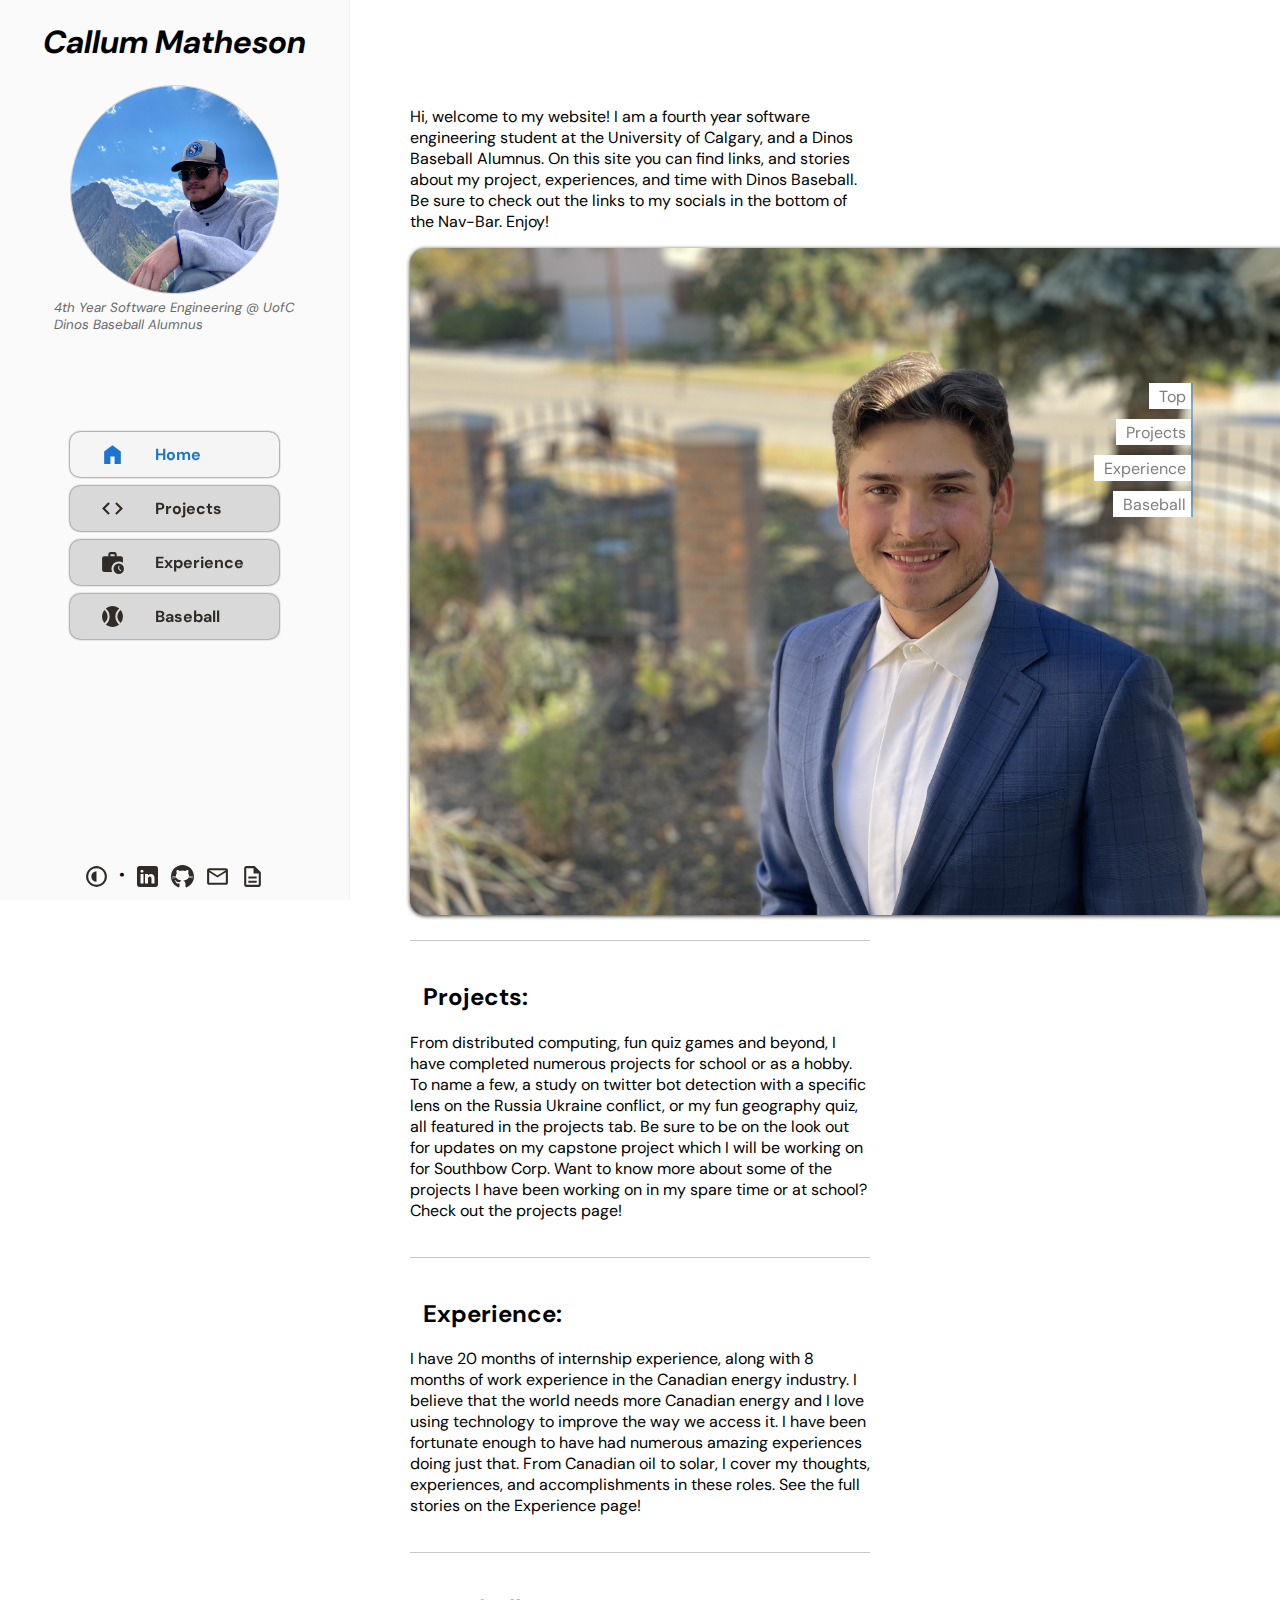
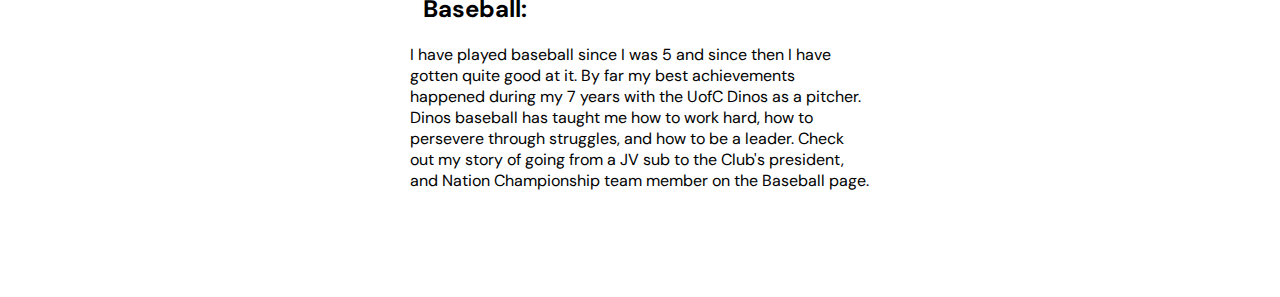
<file: index.html>
<!DOCTYPE html>
<html lang="en">
<head>
    <meta charset="UTF-8">
    <meta name="viewport" content="width=device-width, initial-scale=1.0">
    <meta name="description" content="Meet Callum Matheson a fourth year software engineering student at the UofC, and former UofC Dinos athlete...">
    <title>Callum Matheson</title>
    <link rel="apple-touch-icon" sizes="180x180" href="/Assets/favicon/apple-touch-icon">
    <link rel="icon" type="image/png" sizes="32x32" href="/Assets/favicon/favicon-32x32.png">
    <link rel="icon" type="image/png" sizes="16x16" href="/Assets/favicon/favicon-16x16.png">
    <link rel="manifest" href="/Assets/favicon/site.webmanifest">
    <!-- Style sheet -->
    <link rel="stylesheet" href="src/styles.css">
    <!-- Scripts -->
     <script defer src="src/scripts.js"></script>
     <!-- Font Import -->
     <link rel="preconnect" href="https://fonts.googleapis.com">
     <link rel="preconnect" href="https://fonts.gstatic.com" crossorigin>
     <link href="https://fonts.googleapis.com/css2?family=DM+Sans:ital,opsz,wght@0,9..40,100..1000;1,9..40,100..1000&display=swap" rel="stylesheet">
</head>
<body>
    <div id="sidebar" class="sidebar">
        <h1 class="name">Callum Matheson</h1>
        <img src="/Assets/img/pfp.jpg" alt="Me" class="pfp">
        <div style="justify-items: center;">
            <p class="bio">
                4th Year Software Engineering @ UofC
                <br>Dinos Baseball Alumnus
            </p>
        </div>
        <div class="navgroup">
            <div class="nav-btn" style="background: whitesmoke;">
                <svg class="icon" style="fill: rgb(27, 117, 208);">
                    <use xlink:href="/Assets/icons/home.svg#home"></use>
                </svg>
                <div class="btn-label" style="color: rgb(27, 117, 208);">Home</div>
            </div>
            <a href="/projects.html">
                <div class="nav-btn">
                    <svg class="icon">
                        <use xlink:href="/Assets/icons/projects.svg#projects"></use>
                    </svg>
                    <div class="btn-label">Projects</div>
                </div>
            </a>
            <a href="/experience.html">
                <div class="nav-btn">
                    <svg xmlns="http://www.w3.org/2000/svg" class="icon" id="experienceico" viewBox="0 -960 960 960">
                        <path d="m786-146 28-28-74-74v-112h-40v128l86 86ZM400-720h160v-80H400v80ZM720-40q-83 0-141.5-58.5T520-240q0-83 58.5-141.5T720-440q83 0 141.5 58.5T920-240q0 83-58.5 141.5T720-40Zm-560-80q-33 0-56.5-23.5T80-200v-440q0-33 23.5-56.5T160-720h160v-80q0-33 23.5-56.5T400-880h160q33 0 56.5 23.5T640-800v80h160q33 0 56.5 23.5T880-640v171q-35-25-76-38t-84-13q-116 0-198 82t-82 198q0 31 6.5 61.5T467-120H160Z"/>
                    </svg>
                    <div class="btn-label">Experience</div>
                </div>
            </a>
            <a href="/baseball.html">
                <div class="nav-btn">
                    <svg xmlns="http://www.w3.org/2000/svg" class="icon" id="baseballico" viewBox="0 -960 960 960">
                        <path d="M167-231q-42-54-64.5-117.5T80-480q0-68 22.5-131.5T167-729q58 45 91 110.5T291-480q0 73-33 138.5T167-231ZM480-80q-72 0-137.5-24T223-174q69-57 108-136.5T370-480q0-90-39-169.5T223-786q54-46 119.5-70T480-880q72 0 137.5 24T737-786q-69 57-108 136.5T590-480q0 90 39 169.5T737-174q-54 46-119.5 70T480-80Zm313-151q-58-45-91-110.5T669-480q0-73 33-138.5T793-729q42 54 64.5 117.5T880-480q0 68-22.5 131.5T793-231Z"/>
                    </svg>
                    <div class="btn-label">Baseball</div>
                </div>
            </a>
        </div>
        <div class="bottom-links">
            <svg xmlns="http://www.w3.org/2000/svg" class="link-icon" viewBox="0 -960 960 960" onclick="toggleLightMode()">
                <path d="M480-280v-400q-83 0-141.5 58.5T280-480q0 83 58.5 141.5T480-280Zm0 200q-83 0-156-31.5T197-197q-54-54-85.5-127T80-480q0-83 31.5-156T197-763q54-54 127-85.5T480-880q83 0 156 31.5T763-763q54 54 85.5 127T880-480q0 83-31.5 156T763-197q-54 54-127 85.5T480-80Zm0-80q134 0 227-93t93-227q0-134-93-227t-227-93q-134 0-227 93t-93 227q0 134 93 227t227 93Zm0-320Z"/>
            </svg>
            <div style="margin:0 5px;">&bull;</div>
            <a href="https://www.linkedin.com/in/callum-matheson" target="_blank">
                <svg xmlns="http://www.w3.org/2000/svg" class="link-icon" viewBox="0 0 50 50">
                    <path d="M41,4H9C6.24,4,4,6.24,4,9v32c0,2.76,2.24,5,5,5h32c2.76,0,5-2.24,5-5V9C46,6.24,43.76,4,41,4z M17,20v19h-6V20H17z M11,14.47c0-1.4,1.2-2.47,3-2.47s2.93,1.07,3,2.47c0,1.4-1.12,2.53-3,2.53C12.2,17,11,15.87,11,14.47z M39,39h-6c0,0,0-9.26,0-10 c0-2-1-4-3.5-4.04h-0.08C27,24.96,26,27.02,26,29c0,0.91,0,10,0,10h-6V20h6v2.56c0,0,1.93-2.56,5.81-2.56 c3.97,0,7.19,2.73,7.19,8.26V39z"/>
                </svg>
            </a>
            <a href="https://github.com/CallumM51" target="_blank">
                <svg xmlns="http://www.w3.org/2000/svg"  class="link-icon"  viewBox="0 0 50 50">
                    <path d="M17.791,46.836C18.502,46.53,19,45.823,19,45v-5.4c0-0.197,0.016-0.402,0.041-0.61C19.027,38.994,19.014,38.997,19,39 c0,0-3,0-3.6,0c-1.5,0-2.8-0.6-3.4-1.8c-0.7-1.3-1-3.5-2.8-4.7C8.9,32.3,9.1,32,9.7,32c0.6,0.1,1.9,0.9,2.7,2c0.9,1.1,1.8,2,3.4,2 c2.487,0,3.82-0.125,4.622-0.555C21.356,34.056,22.649,33,24,33v-0.025c-5.668-0.182-9.289-2.066-10.975-4.975 c-3.665,0.042-6.856,0.405-8.677,0.707c-0.058-0.327-0.108-0.656-0.151-0.987c1.797-0.296,4.843-0.647,8.345-0.714 c-0.112-0.276-0.209-0.559-0.291-0.849c-3.511-0.178-6.541-0.039-8.187,0.097c-0.02-0.332-0.047-0.663-0.051-0.999 c1.649-0.135,4.597-0.27,8.018-0.111c-0.079-0.5-0.13-1.011-0.13-1.543c0-1.7,0.6-3.5,1.7-5c-0.5-1.7-1.2-5.3,0.2-6.6 c2.7,0,4.6,1.3,5.5,2.1C21,13.4,22.9,13,25,13s4,0.4,5.6,1.1c0.9-0.8,2.8-2.1,5.5-2.1c1.5,1.4,0.7,5,0.2,6.6c1.1,1.5,1.7,3.2,1.6,5 c0,0.484-0.045,0.951-0.11,1.409c3.499-0.172,6.527-0.034,8.204,0.102c-0.002,0.337-0.033,0.666-0.051,0.999 c-1.671-0.138-4.775-0.28-8.359-0.089c-0.089,0.336-0.197,0.663-0.325,0.98c3.546,0.046,6.665,0.389,8.548,0.689 c-0.043,0.332-0.093,0.661-0.151,0.987c-1.912-0.306-5.171-0.664-8.879-0.682C35.112,30.873,31.557,32.75,26,32.969V33 c2.6,0,5,3.9,5,6.6V45c0,0.823,0.498,1.53,1.209,1.836C41.37,43.804,48,35.164,48,25C48,12.318,37.683,2,25,2S2,12.318,2,25 C2,35.164,8.63,43.804,17.791,46.836z"/>
                </svg>
            </a>
            <a href="mailto:callum.matheson1@ucalgary.ca">
                <svg xmlns="http://www.w3.org/2000/svg" class="link-icon" viewBox="0 -960 960 960">
                    <path d="M160-160q-33 0-56.5-23.5T80-240v-480q0-33 23.5-56.5T160-800h640q33 0 56.5 23.5T880-720v480q0 33-23.5 56.5T800-160H160Zm320-280L160-640v400h640v-400L480-440Zm0-80 320-200H160l320 200ZM160-640v-80 480-400Z"/>
                </svg>
            </a>
            <a href="https://1drv.ms/b/c/8f8640d6f05b7f39/Eb9HyCEALp5KkavCfIT7SjQBKsjRgGQLRLDXjFnJZE8WmQ?e=xmTwWd" target="_blank">
                <svg xmlns="http://www.w3.org/2000/svg" class="link-icon" viewBox="0 -960 960 960">
                    <path d="M320-240h320v-80H320v80Zm0-160h320v-80H320v80ZM240-80q-33 0-56.5-23.5T160-160v-640q0-33 23.5-56.5T240-880h320l240 240v480q0 33-23.5 56.5T720-80H240Zm280-520v-200H240v640h480v-440H520ZM240-800v200-200 640-640Z"/>
                </svg>
            </a>
        </div>  
    </div>
    <div class="main">
        <div class="section main-divide" id="top">
            <p>Hi, welcome to my website! I am a fourth year software engineering student at the University of Calgary, and a Dinos Baseball Alumnus. 
                On this site you can find links, and stories about my project, experiences, and time with Dinos Baseball. 
                Be sure to check out the links to my socials in the bottom of the Nav-Bar. Enjoy!
            </p>
            <img src="/Assets/img/main.jpg" alt="A photo of me" id="main-pic">
        </div>
        <div class="section main-divide" id="projects">
            <a><h2>Projects:</h2></a>
            <p>From distributed computing, fun quiz games and beyond, I have completed numerous projects for school or as a hobby. 
                To name a few, a study on twitter bot detection with a specific lens on the Russia Ukraine conflict, or my fun geography quiz, all featured in the projects tab.
                Be sure to be on the look out for updates on my capstone project which I will be working on for Southbow Corp.
                Want to know more about some of the projects I have been working on in my spare time or at school? Check out the projects page!
            </p>
        </div>
        <div class="section main-divide" id="experience">
            <a><h2>Experience:</h2></a>
            <p>I have 20 months of internship experience, along with 8 months of work experience in the Canadian energy industry.
                I believe that the world needs more Canadian energy and I love using technology to improve the way we access it.
                I have been fortunate enough to have had numerous amazing experiences doing just that. 
                From Canadian oil to solar, I cover my thoughts, experiences, and accomplishments in these roles. 
                See the full stories on the Experience page!
            </p>
        </div>
        <div class="section" id="baseball">
            <a><h2>Baseball:</h2></a>
            <p>I have played baseball since I was 5 and since then I have gotten quite good at it.
                By far my best achievements happened during my 7 years with the UofC Dinos as a pitcher.
                Dinos baseball has taught me how to work hard, how to persevere through struggles, and how to be a leader.
                Check out my story of going from a JV sub to the Club's president, and Nation Championship team member on the Baseball page.
            </p>
        </div>
    </div>
    <toc class="toc-bar">
        <div class="toc">
            <div class="content" id="top-toc" onclick="goTo('top')"><a href="#nowhere">Top</a></div>
            <div class="content" id="projects-toc"  onclick="goTo('projects')"><a href="#nowhere">Projects</a></div>
            <div class="content" id="experience-toc"  onclick="goTo('experience')"><a href="#nowhere">Experience</a></div>
            <div class="content" id="baseball-toc"  onclick="goTo('baseball')"><a href="#nowhere">Baseball</a></div>
        </div>
    </toc>
</body> 
</html>
</file>
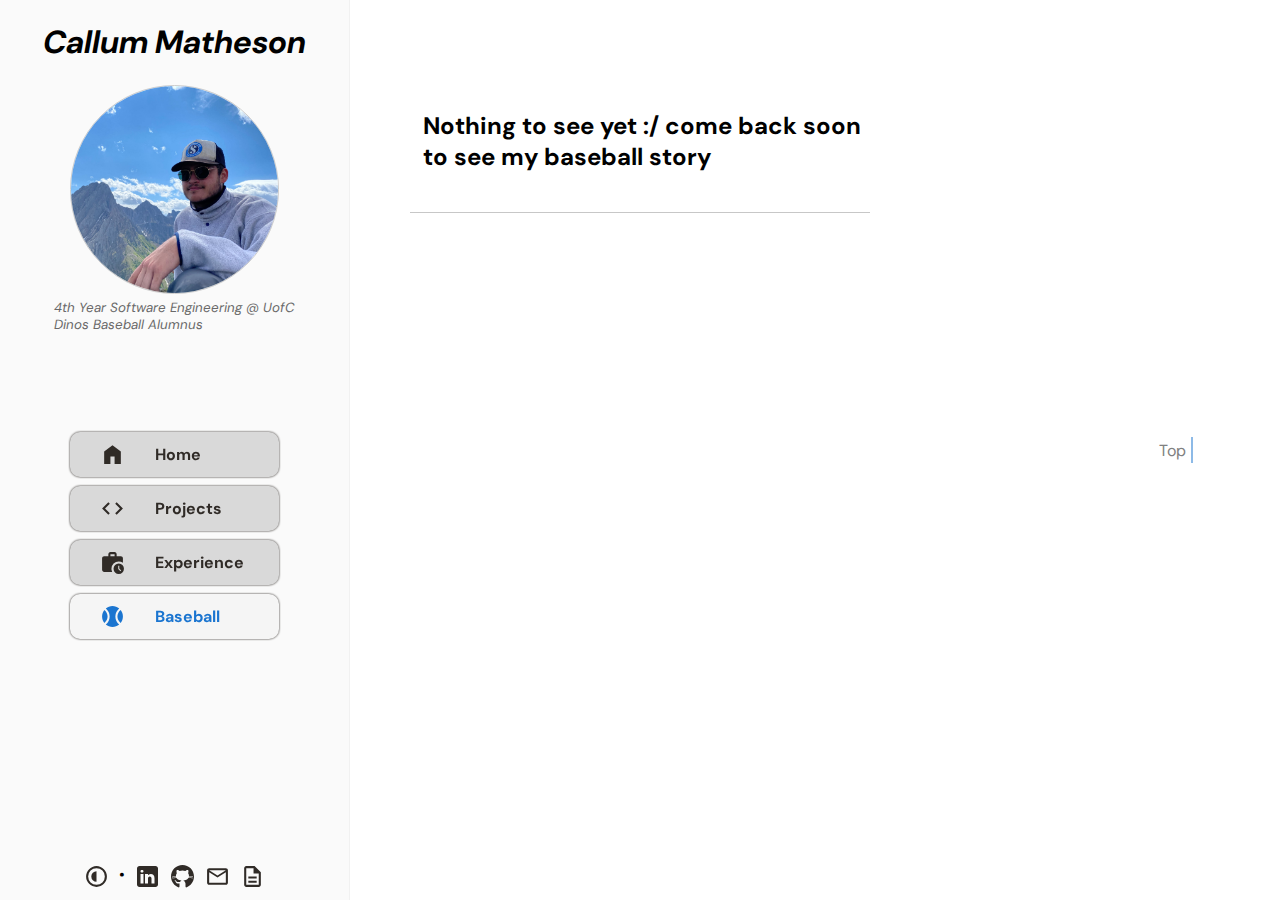
<file: baseball.html>
<!DOCTYPE html>
<html lang="en">
<head>
    <meta charset="UTF-8">
    <meta name="viewport" content="width=device-width, initial-scale=1.0">
    <meta name="description" content="Meet Callum Matheson a fourth year software engineering student at the UofC, and former UofC Dinos athlete...">
    <title>Callum Matheson</title>
    <link rel="apple-touch-icon" sizes="180x180" href="/Assets/favicon/apple-touch-icon">
    <link rel="icon" type="image/png" sizes="32x32" href="/Assets/favicon/favicon-32x32.png">
    <link rel="icon" type="image/png" sizes="16x16" href="/Assets/favicon/favicon-16x16.png">
    <link rel="manifest" href="/Assets/favicon/site.webmanifest">
    <!-- Style sheet -->
    <link rel="stylesheet" href="src/styles.css">
    <!-- Scripts -->
     <script defer src="src/scripts.js"></script>
     <!-- Font Import -->
     <link rel="preconnect" href="https://fonts.googleapis.com">
     <link rel="preconnect" href="https://fonts.gstatic.com" crossorigin>
     <link href="https://fonts.googleapis.com/css2?family=DM+Sans:ital,opsz,wght@0,9..40,100..1000;1,9..40,100..1000&display=swap" rel="stylesheet">
</head>
<body>
    <div id="sidebar" class="sidebar">
        <h1 class="name">Callum Matheson</h1>
        <img src="/Assets/img/pfp.jpg" alt="Me" class="pfp">
        <div style="justify-items: center;">
            <p class="bio">
                4th Year Software Engineering @ UofC
                <br>Dinos Baseball Alumnus
            </p>
        </div>
        <div class="navgroup">
            <a href="/">
                <div class="nav-btn">
                    <svg class="icon">
                        <use xlink:href="/Assets/icons/home.svg#home"></use>
                    </svg>
                    <div class="btn-label">Home</div>
                </div>
            </a>
            <a href="/projects.html">
                <div class="nav-btn">
                    <svg class="icon">
                        <use xlink:href="/Assets/icons/projects.svg#projects"></use>
                    </svg>
                    <div class="btn-label">Projects</div>
                </div>
            </a>
            <a href="/experience.html">
                <div class="nav-btn">
                    <svg xmlns="http://www.w3.org/2000/svg" class="icon" id="experienceico" viewBox="0 -960 960 960">
                        <path d="m786-146 28-28-74-74v-112h-40v128l86 86ZM400-720h160v-80H400v80ZM720-40q-83 0-141.5-58.5T520-240q0-83 58.5-141.5T720-440q83 0 141.5 58.5T920-240q0 83-58.5 141.5T720-40Zm-560-80q-33 0-56.5-23.5T80-200v-440q0-33 23.5-56.5T160-720h160v-80q0-33 23.5-56.5T400-880h160q33 0 56.5 23.5T640-800v80h160q33 0 56.5 23.5T880-640v171q-35-25-76-38t-84-13q-116 0-198 82t-82 198q0 31 6.5 61.5T467-120H160Z"/>
                    </svg>
                    <div class="btn-label">Experience</div>
                </div>
            </a>
            <div class="nav-btn" style="background: whitesmoke;">
                <svg xmlns="http://www.w3.org/2000/svg" class="icon" id="baseballico" viewBox="0 -960 960 960" style="fill: rgb(27, 117, 208);">
                    <path d="M167-231q-42-54-64.5-117.5T80-480q0-68 22.5-131.5T167-729q58 45 91 110.5T291-480q0 73-33 138.5T167-231ZM480-80q-72 0-137.5-24T223-174q69-57 108-136.5T370-480q0-90-39-169.5T223-786q54-46 119.5-70T480-880q72 0 137.5 24T737-786q-69 57-108 136.5T590-480q0 90 39 169.5T737-174q-54 46-119.5 70T480-80Zm313-151q-58-45-91-110.5T669-480q0-73 33-138.5T793-729q42 54 64.5 117.5T880-480q0 68-22.5 131.5T793-231Z"/>
                </svg>
                <div class="btn-label" style="color: rgb(27, 117, 208);">Baseball</div>
            </div>
        </div>
        <div class="bottom-links">
            <svg xmlns="http://www.w3.org/2000/svg" class="link-icon" viewBox="0 -960 960 960" onclick="toggleLightMode()">
                <path d="M480-280v-400q-83 0-141.5 58.5T280-480q0 83 58.5 141.5T480-280Zm0 200q-83 0-156-31.5T197-197q-54-54-85.5-127T80-480q0-83 31.5-156T197-763q54-54 127-85.5T480-880q83 0 156 31.5T763-763q54 54 85.5 127T880-480q0 83-31.5 156T763-197q-54 54-127 85.5T480-80Zm0-80q134 0 227-93t93-227q0-134-93-227t-227-93q-134 0-227 93t-93 227q0 134 93 227t227 93Zm0-320Z"/>
            </svg>
            <div style="margin:0 5px;">&bull;</div>
            <a href="https://www.linkedin.com/in/callum-matheson" target="_blank">
                <svg xmlns="http://www.w3.org/2000/svg" class="link-icon" viewBox="0 0 50 50">
                    <path d="M41,4H9C6.24,4,4,6.24,4,9v32c0,2.76,2.24,5,5,5h32c2.76,0,5-2.24,5-5V9C46,6.24,43.76,4,41,4z M17,20v19h-6V20H17z M11,14.47c0-1.4,1.2-2.47,3-2.47s2.93,1.07,3,2.47c0,1.4-1.12,2.53-3,2.53C12.2,17,11,15.87,11,14.47z M39,39h-6c0,0,0-9.26,0-10 c0-2-1-4-3.5-4.04h-0.08C27,24.96,26,27.02,26,29c0,0.91,0,10,0,10h-6V20h6v2.56c0,0,1.93-2.56,5.81-2.56 c3.97,0,7.19,2.73,7.19,8.26V39z"/>
                </svg>
            </a>
            <a href="https://github.com/CallumM51" target="_blank">
                <svg xmlns="http://www.w3.org/2000/svg"  class="link-icon"  viewBox="0 0 50 50">
                    <path d="M17.791,46.836C18.502,46.53,19,45.823,19,45v-5.4c0-0.197,0.016-0.402,0.041-0.61C19.027,38.994,19.014,38.997,19,39 c0,0-3,0-3.6,0c-1.5,0-2.8-0.6-3.4-1.8c-0.7-1.3-1-3.5-2.8-4.7C8.9,32.3,9.1,32,9.7,32c0.6,0.1,1.9,0.9,2.7,2c0.9,1.1,1.8,2,3.4,2 c2.487,0,3.82-0.125,4.622-0.555C21.356,34.056,22.649,33,24,33v-0.025c-5.668-0.182-9.289-2.066-10.975-4.975 c-3.665,0.042-6.856,0.405-8.677,0.707c-0.058-0.327-0.108-0.656-0.151-0.987c1.797-0.296,4.843-0.647,8.345-0.714 c-0.112-0.276-0.209-0.559-0.291-0.849c-3.511-0.178-6.541-0.039-8.187,0.097c-0.02-0.332-0.047-0.663-0.051-0.999 c1.649-0.135,4.597-0.27,8.018-0.111c-0.079-0.5-0.13-1.011-0.13-1.543c0-1.7,0.6-3.5,1.7-5c-0.5-1.7-1.2-5.3,0.2-6.6 c2.7,0,4.6,1.3,5.5,2.1C21,13.4,22.9,13,25,13s4,0.4,5.6,1.1c0.9-0.8,2.8-2.1,5.5-2.1c1.5,1.4,0.7,5,0.2,6.6c1.1,1.5,1.7,3.2,1.6,5 c0,0.484-0.045,0.951-0.11,1.409c3.499-0.172,6.527-0.034,8.204,0.102c-0.002,0.337-0.033,0.666-0.051,0.999 c-1.671-0.138-4.775-0.28-8.359-0.089c-0.089,0.336-0.197,0.663-0.325,0.98c3.546,0.046,6.665,0.389,8.548,0.689 c-0.043,0.332-0.093,0.661-0.151,0.987c-1.912-0.306-5.171-0.664-8.879-0.682C35.112,30.873,31.557,32.75,26,32.969V33 c2.6,0,5,3.9,5,6.6V45c0,0.823,0.498,1.53,1.209,1.836C41.37,43.804,48,35.164,48,25C48,12.318,37.683,2,25,2S2,12.318,2,25 C2,35.164,8.63,43.804,17.791,46.836z"/>
                </svg>
            </a>
            <a href="mailto:callum.matheson1@ucalgary.ca">
                <svg xmlns="http://www.w3.org/2000/svg" class="link-icon" viewBox="0 -960 960 960">
                    <path d="M160-160q-33 0-56.5-23.5T80-240v-480q0-33 23.5-56.5T160-800h640q33 0 56.5 23.5T880-720v480q0 33-23.5 56.5T800-160H160Zm320-280L160-640v400h640v-400L480-440Zm0-80 320-200H160l320 200ZM160-640v-80 480-400Z"/>
                </svg>
            </a>
            <a href="https://1drv.ms/b/c/8f8640d6f05b7f39/Eb9HyCEALp5KkavCfIT7SjQBKsjRgGQLRLDXjFnJZE8WmQ?e=xmTwWd" target="_blank">
                <svg xmlns="http://www.w3.org/2000/svg" class="link-icon" viewBox="0 -960 960 960">
                    <path d="M320-240h320v-80H320v80Zm0-160h320v-80H320v80ZM240-80q-33 0-56.5-23.5T160-160v-640q0-33 23.5-56.5T240-880h320l240 240v480q0 33-23.5 56.5T720-80H240Zm280-520v-200H240v640h480v-440H520ZM240-800v200-200 640-640Z"/>
                </svg>
            </a>
        </div>  
    </div>
    <div class="main">
        <div class="section main-divide" id="top">
            <h2>Nothing to see yet :/ come back soon to see my baseball story</h2>
    </div>
    <toc class="toc-bar">
        <div class="toc">
            <div class="content" id="top-toc" onclick="goTo('top')"><a href="#nowhere">Top</a></div>
        </div>
    </toc>
</body> 
</html>
</file>
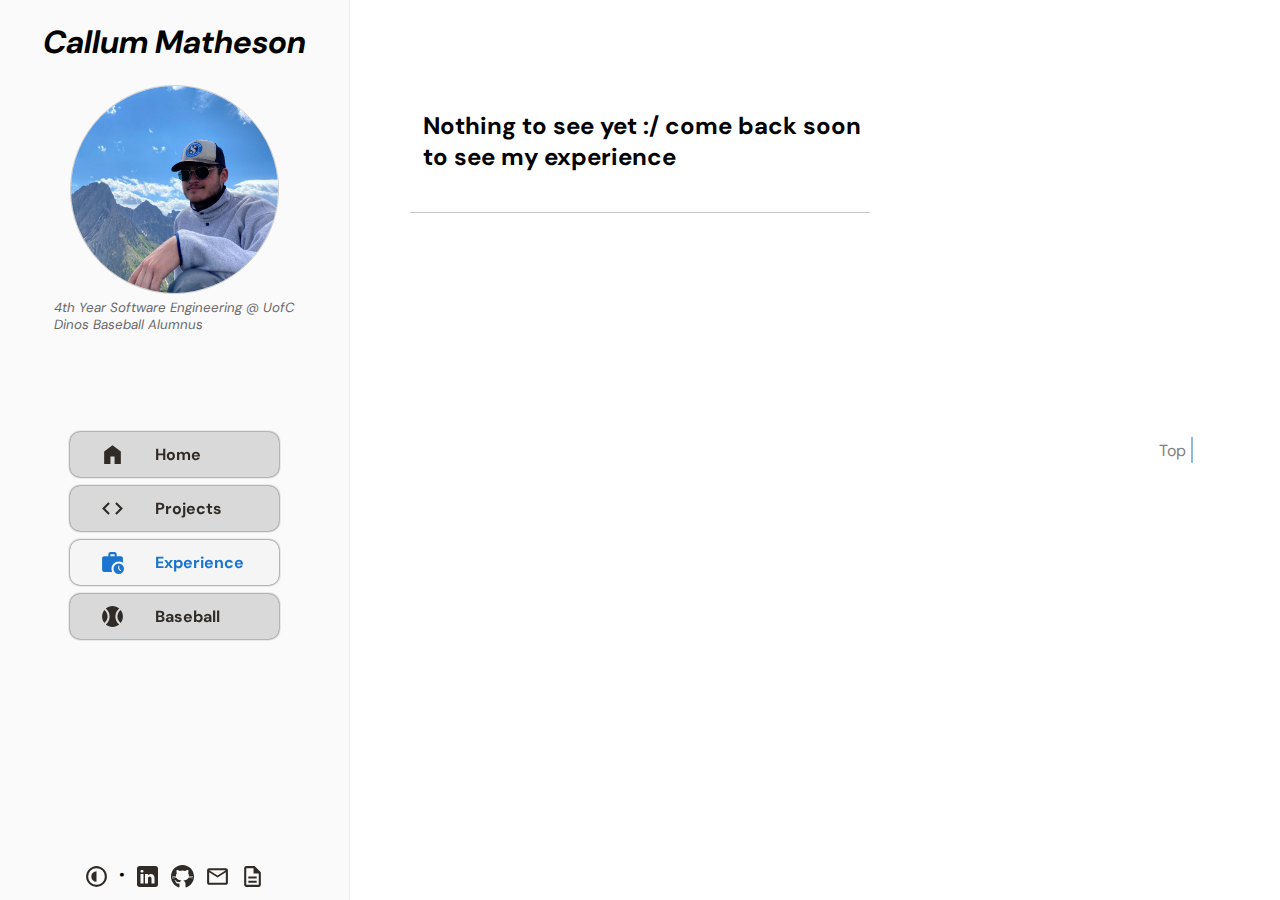
<file: experience.html>
<!DOCTYPE html>
<html lang="en">
<head>
    <meta charset="UTF-8">
    <meta name="viewport" content="width=device-width, initial-scale=1.0">
    <meta name="description" content="Meet Callum Matheson a fourth year software engineering student at the UofC, and former UofC Dinos athlete...">
    <title>Callum Matheson</title>
    <link rel="apple-touch-icon" sizes="180x180" href="/Assets/favicon/apple-touch-icon">
    <link rel="icon" type="image/png" sizes="32x32" href="/Assets/favicon/favicon-32x32.png">
    <link rel="icon" type="image/png" sizes="16x16" href="/Assets/favicon/favicon-16x16.png">
    <link rel="manifest" href="/Assets/favicon/site.webmanifest">
    <!-- Style sheet -->
    <link rel="stylesheet" href="src/styles.css">
    <!-- Scripts -->
     <script defer src="src/scripts.js"></script>
     <!-- Font Import -->
     <link rel="preconnect" href="https://fonts.googleapis.com">
     <link rel="preconnect" href="https://fonts.gstatic.com" crossorigin>
     <link href="https://fonts.googleapis.com/css2?family=DM+Sans:ital,opsz,wght@0,9..40,100..1000;1,9..40,100..1000&display=swap" rel="stylesheet">
</head>
<body>
    <div id="sidebar" class="sidebar">
        <h1 class="name">Callum Matheson</h1>
        <img src="/Assets/img/pfp.jpg" alt="Me" class="pfp">
        <div style="justify-items: center;">
            <p class="bio">
                4th Year Software Engineering @ UofC
                <br>Dinos Baseball Alumnus
            </p>
        </div>
        <div class="navgroup">
            <a href="/">
                <div class="nav-btn">
                    <svg class="icon">
                        <use xlink:href="/Assets/icons/home.svg#home"></use>
                    </svg>
                    <div class="btn-label">Home</div>
                </div>
            </a>
            <a href="/projects.html">
                <div class="nav-btn">
                    <svg class="icon">
                        <use xlink:href="/Assets/icons/projects.svg#projects"></use>
                    </svg>
                    <div class="btn-label">Projects</div>
                </div>
            </a>
            <div class="nav-btn" style="background: whitesmoke;">
                <svg xmlns="http://www.w3.org/2000/svg" class="icon" id="experienceico" viewBox="0 -960 960 960" style="fill: rgb(27, 117, 208);">
                    <path d="m786-146 28-28-74-74v-112h-40v128l86 86ZM400-720h160v-80H400v80ZM720-40q-83 0-141.5-58.5T520-240q0-83 58.5-141.5T720-440q83 0 141.5 58.5T920-240q0 83-58.5 141.5T720-40Zm-560-80q-33 0-56.5-23.5T80-200v-440q0-33 23.5-56.5T160-720h160v-80q0-33 23.5-56.5T400-880h160q33 0 56.5 23.5T640-800v80h160q33 0 56.5 23.5T880-640v171q-35-25-76-38t-84-13q-116 0-198 82t-82 198q0 31 6.5 61.5T467-120H160Z"/>
                </svg>
                <div class="btn-label" style="color: rgb(27, 117, 208);">Experience</div>
            </div>
            <a href="/baseball.html">
                <div class="nav-btn">
                    <svg xmlns="http://www.w3.org/2000/svg" class="icon" id="baseballico" viewBox="0 -960 960 960">
                        <path d="M167-231q-42-54-64.5-117.5T80-480q0-68 22.5-131.5T167-729q58 45 91 110.5T291-480q0 73-33 138.5T167-231ZM480-80q-72 0-137.5-24T223-174q69-57 108-136.5T370-480q0-90-39-169.5T223-786q54-46 119.5-70T480-880q72 0 137.5 24T737-786q-69 57-108 136.5T590-480q0 90 39 169.5T737-174q-54 46-119.5 70T480-80Zm313-151q-58-45-91-110.5T669-480q0-73 33-138.5T793-729q42 54 64.5 117.5T880-480q0 68-22.5 131.5T793-231Z"/>
                    </svg>
                    <div class="btn-label">Baseball</div>
                </div>
            </a>
        </div>
        <div class="bottom-links">
            <svg xmlns="http://www.w3.org/2000/svg" class="link-icon" viewBox="0 -960 960 960" onclick="toggleLightMode()">
                <path d="M480-280v-400q-83 0-141.5 58.5T280-480q0 83 58.5 141.5T480-280Zm0 200q-83 0-156-31.5T197-197q-54-54-85.5-127T80-480q0-83 31.5-156T197-763q54-54 127-85.5T480-880q83 0 156 31.5T763-763q54 54 85.5 127T880-480q0 83-31.5 156T763-197q-54 54-127 85.5T480-80Zm0-80q134 0 227-93t93-227q0-134-93-227t-227-93q-134 0-227 93t-93 227q0 134 93 227t227 93Zm0-320Z"/>
            </svg>
            <div style="margin:0 5px;">&bull;</div>
            <a href="https://www.linkedin.com/in/callum-matheson" target="_blank">
                <svg xmlns="http://www.w3.org/2000/svg" class="link-icon" viewBox="0 0 50 50">
                    <path d="M41,4H9C6.24,4,4,6.24,4,9v32c0,2.76,2.24,5,5,5h32c2.76,0,5-2.24,5-5V9C46,6.24,43.76,4,41,4z M17,20v19h-6V20H17z M11,14.47c0-1.4,1.2-2.47,3-2.47s2.93,1.07,3,2.47c0,1.4-1.12,2.53-3,2.53C12.2,17,11,15.87,11,14.47z M39,39h-6c0,0,0-9.26,0-10 c0-2-1-4-3.5-4.04h-0.08C27,24.96,26,27.02,26,29c0,0.91,0,10,0,10h-6V20h6v2.56c0,0,1.93-2.56,5.81-2.56 c3.97,0,7.19,2.73,7.19,8.26V39z"/>
                </svg>
            </a>
            <a href="https://github.com/CallumM51" target="_blank">
                <svg xmlns="http://www.w3.org/2000/svg"  class="link-icon"  viewBox="0 0 50 50">
                    <path d="M17.791,46.836C18.502,46.53,19,45.823,19,45v-5.4c0-0.197,0.016-0.402,0.041-0.61C19.027,38.994,19.014,38.997,19,39 c0,0-3,0-3.6,0c-1.5,0-2.8-0.6-3.4-1.8c-0.7-1.3-1-3.5-2.8-4.7C8.9,32.3,9.1,32,9.7,32c0.6,0.1,1.9,0.9,2.7,2c0.9,1.1,1.8,2,3.4,2 c2.487,0,3.82-0.125,4.622-0.555C21.356,34.056,22.649,33,24,33v-0.025c-5.668-0.182-9.289-2.066-10.975-4.975 c-3.665,0.042-6.856,0.405-8.677,0.707c-0.058-0.327-0.108-0.656-0.151-0.987c1.797-0.296,4.843-0.647,8.345-0.714 c-0.112-0.276-0.209-0.559-0.291-0.849c-3.511-0.178-6.541-0.039-8.187,0.097c-0.02-0.332-0.047-0.663-0.051-0.999 c1.649-0.135,4.597-0.27,8.018-0.111c-0.079-0.5-0.13-1.011-0.13-1.543c0-1.7,0.6-3.5,1.7-5c-0.5-1.7-1.2-5.3,0.2-6.6 c2.7,0,4.6,1.3,5.5,2.1C21,13.4,22.9,13,25,13s4,0.4,5.6,1.1c0.9-0.8,2.8-2.1,5.5-2.1c1.5,1.4,0.7,5,0.2,6.6c1.1,1.5,1.7,3.2,1.6,5 c0,0.484-0.045,0.951-0.11,1.409c3.499-0.172,6.527-0.034,8.204,0.102c-0.002,0.337-0.033,0.666-0.051,0.999 c-1.671-0.138-4.775-0.28-8.359-0.089c-0.089,0.336-0.197,0.663-0.325,0.98c3.546,0.046,6.665,0.389,8.548,0.689 c-0.043,0.332-0.093,0.661-0.151,0.987c-1.912-0.306-5.171-0.664-8.879-0.682C35.112,30.873,31.557,32.75,26,32.969V33 c2.6,0,5,3.9,5,6.6V45c0,0.823,0.498,1.53,1.209,1.836C41.37,43.804,48,35.164,48,25C48,12.318,37.683,2,25,2S2,12.318,2,25 C2,35.164,8.63,43.804,17.791,46.836z"/>
                </svg>
            </a>
            <a href="mailto:callum.matheson1@ucalgary.ca">
                <svg xmlns="http://www.w3.org/2000/svg" class="link-icon" viewBox="0 -960 960 960">
                    <path d="M160-160q-33 0-56.5-23.5T80-240v-480q0-33 23.5-56.5T160-800h640q33 0 56.5 23.5T880-720v480q0 33-23.5 56.5T800-160H160Zm320-280L160-640v400h640v-400L480-440Zm0-80 320-200H160l320 200ZM160-640v-80 480-400Z"/>
                </svg>
            </a>
            <a href="https://1drv.ms/b/c/8f8640d6f05b7f39/Eb9HyCEALp5KkavCfIT7SjQBKsjRgGQLRLDXjFnJZE8WmQ?e=xmTwWd" target="_blank">
                <svg xmlns="http://www.w3.org/2000/svg" class="link-icon" viewBox="0 -960 960 960">
                    <path d="M320-240h320v-80H320v80Zm0-160h320v-80H320v80ZM240-80q-33 0-56.5-23.5T160-160v-640q0-33 23.5-56.5T240-880h320l240 240v480q0 33-23.5 56.5T720-80H240Zm280-520v-200H240v640h480v-440H520ZM240-800v200-200 640-640Z"/>
                </svg>
            </a>
        </div>  
    </div>
    <div class="main">
        <div class="section main-divide" id="top">
            <h2>Nothing to see yet :/ come back soon to see my experience</h2>
    </div>
    <toc class="toc-bar">
        <div class="toc">
            <div class="content" id="top-toc" onclick="goTo('top')"><a href="#nowhere">Top</a></div>
        </div>
    </toc>
</body> 
</html>
</file>
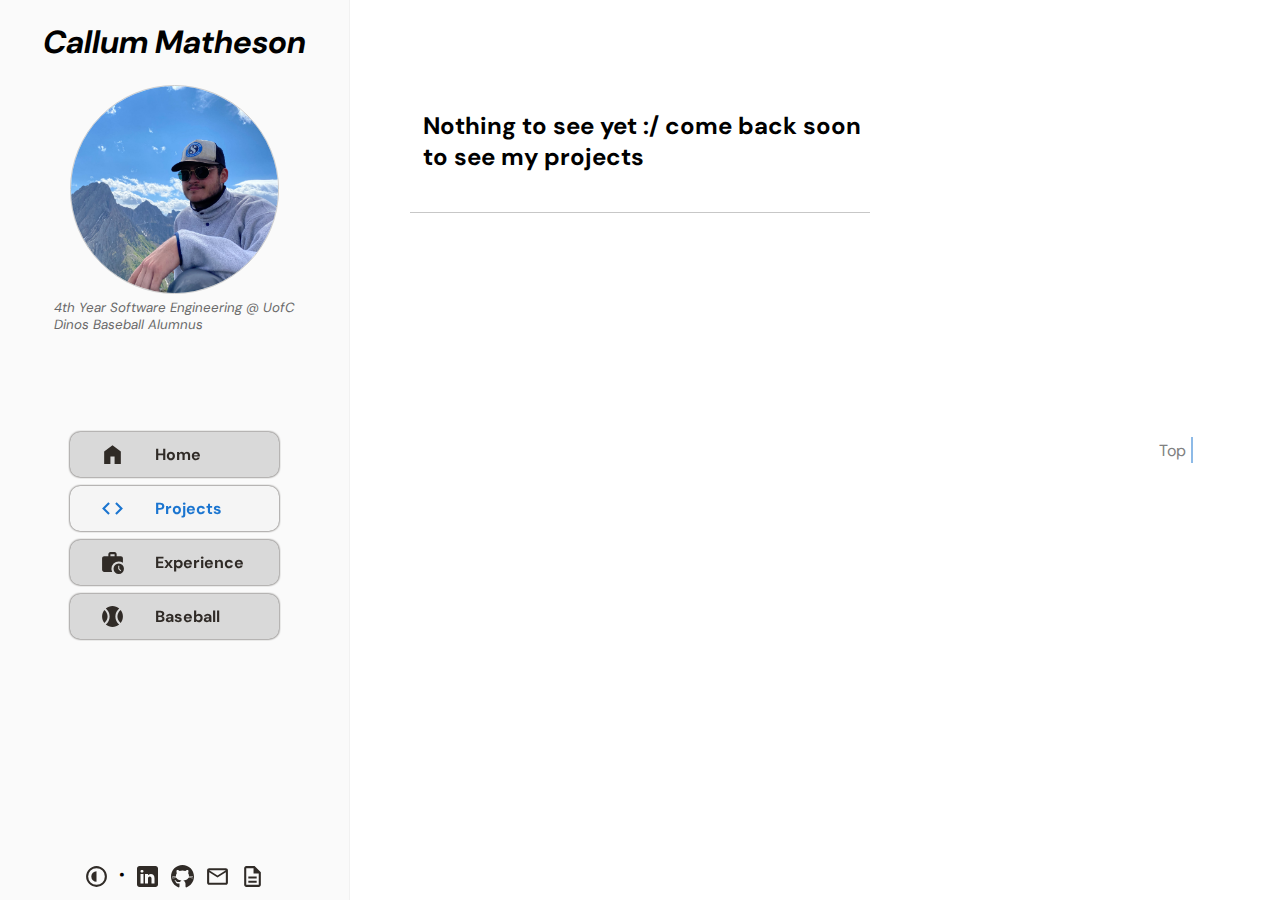
<file: projects.html>
<!DOCTYPE html>
<html lang="en">
<head>
    <meta charset="UTF-8">
    <meta name="viewport" content="width=device-width, initial-scale=1.0">
    <meta name="description" content="Meet Callum Matheson a fourth year software engineering student at the UofC, and former UofC Dinos athlete...">
    <title>Callum Matheson</title>
    <link rel="apple-touch-icon" sizes="180x180" href="/Assets/favicon/apple-touch-icon">
    <link rel="icon" type="image/png" sizes="32x32" href="/Assets/favicon/favicon-32x32.png">
    <link rel="icon" type="image/png" sizes="16x16" href="/Assets/favicon/favicon-16x16.png">
    <link rel="manifest" href="/Assets/favicon/site.webmanifest">
    <!-- Style sheet -->
    <link rel="stylesheet" href="src/styles.css">
    <!-- Scripts -->
     <script defer src="src/scripts.js"></script>
     <!-- Font Import -->
     <link rel="preconnect" href="https://fonts.googleapis.com">
     <link rel="preconnect" href="https://fonts.gstatic.com" crossorigin>
     <link href="https://fonts.googleapis.com/css2?family=DM+Sans:ital,opsz,wght@0,9..40,100..1000;1,9..40,100..1000&display=swap" rel="stylesheet">
</head>
<body>
    <div id="sidebar" class="sidebar">
        <h1 class="name">Callum Matheson</h1>
        <img src="/Assets/img/pfp.jpg" alt="Me" class="pfp">
        <div style="justify-items: center;">
            <p class="bio">
                4th Year Software Engineering @ UofC
                <br>Dinos Baseball Alumnus
            </p>
        </div>
        <div class="navgroup">
            <a href="/">
                <div class="nav-btn">
                    <svg class="icon">
                        <use xlink:href="/Assets/icons/home.svg#home"></use>
                    </svg>
                    <div class="btn-label">Home</div>
                </div>
            </a>
            <div class="nav-btn" style="background: whitesmoke;">
                <svg class="icon" style="fill: rgb(27, 117, 208);">
                    <use xlink:href="/Assets/icons/projects.svg#projects"></use>
                </svg>
                <div class="btn-label" style="color: rgb(27, 117, 208);">Projects</div>
            </div>
            <a href="/experience.html">
                <div class="nav-btn">
                    <svg xmlns="http://www.w3.org/2000/svg" class="icon" id="experienceico" viewBox="0 -960 960 960">
                        <path d="m786-146 28-28-74-74v-112h-40v128l86 86ZM400-720h160v-80H400v80ZM720-40q-83 0-141.5-58.5T520-240q0-83 58.5-141.5T720-440q83 0 141.5 58.5T920-240q0 83-58.5 141.5T720-40Zm-560-80q-33 0-56.5-23.5T80-200v-440q0-33 23.5-56.5T160-720h160v-80q0-33 23.5-56.5T400-880h160q33 0 56.5 23.5T640-800v80h160q33 0 56.5 23.5T880-640v171q-35-25-76-38t-84-13q-116 0-198 82t-82 198q0 31 6.5 61.5T467-120H160Z"/>
                    </svg>
                    <div class="btn-label">Experience</div>
                </div>
            </a>
            <a href="/baseball.html">
                <div class="nav-btn">
                    <svg xmlns="http://www.w3.org/2000/svg" class="icon" id="baseballico" viewBox="0 -960 960 960">
                        <path d="M167-231q-42-54-64.5-117.5T80-480q0-68 22.5-131.5T167-729q58 45 91 110.5T291-480q0 73-33 138.5T167-231ZM480-80q-72 0-137.5-24T223-174q69-57 108-136.5T370-480q0-90-39-169.5T223-786q54-46 119.5-70T480-880q72 0 137.5 24T737-786q-69 57-108 136.5T590-480q0 90 39 169.5T737-174q-54 46-119.5 70T480-80Zm313-151q-58-45-91-110.5T669-480q0-73 33-138.5T793-729q42 54 64.5 117.5T880-480q0 68-22.5 131.5T793-231Z"/>
                    </svg>
                    <div class="btn-label">Baseball</div>
                </div>
            </a>
        </div>
        <div class="bottom-links">
            <svg xmlns="http://www.w3.org/2000/svg" class="link-icon" viewBox="0 -960 960 960" onclick="toggleLightMode()">
                <path d="M480-280v-400q-83 0-141.5 58.5T280-480q0 83 58.5 141.5T480-280Zm0 200q-83 0-156-31.5T197-197q-54-54-85.5-127T80-480q0-83 31.5-156T197-763q54-54 127-85.5T480-880q83 0 156 31.5T763-763q54 54 85.5 127T880-480q0 83-31.5 156T763-197q-54 54-127 85.5T480-80Zm0-80q134 0 227-93t93-227q0-134-93-227t-227-93q-134 0-227 93t-93 227q0 134 93 227t227 93Zm0-320Z"/>
            </svg>
            <div style="margin:0 5px;">&bull;</div>
            <a href="https://www.linkedin.com/in/callum-matheson" target="_blank">
                <svg xmlns="http://www.w3.org/2000/svg" class="link-icon" viewBox="0 0 50 50">
                    <path d="M41,4H9C6.24,4,4,6.24,4,9v32c0,2.76,2.24,5,5,5h32c2.76,0,5-2.24,5-5V9C46,6.24,43.76,4,41,4z M17,20v19h-6V20H17z M11,14.47c0-1.4,1.2-2.47,3-2.47s2.93,1.07,3,2.47c0,1.4-1.12,2.53-3,2.53C12.2,17,11,15.87,11,14.47z M39,39h-6c0,0,0-9.26,0-10 c0-2-1-4-3.5-4.04h-0.08C27,24.96,26,27.02,26,29c0,0.91,0,10,0,10h-6V20h6v2.56c0,0,1.93-2.56,5.81-2.56 c3.97,0,7.19,2.73,7.19,8.26V39z"/>
                </svg>
            </a>
            <a href="https://github.com/CallumM51" target="_blank">
                <svg xmlns="http://www.w3.org/2000/svg"  class="link-icon"  viewBox="0 0 50 50">
                    <path d="M17.791,46.836C18.502,46.53,19,45.823,19,45v-5.4c0-0.197,0.016-0.402,0.041-0.61C19.027,38.994,19.014,38.997,19,39 c0,0-3,0-3.6,0c-1.5,0-2.8-0.6-3.4-1.8c-0.7-1.3-1-3.5-2.8-4.7C8.9,32.3,9.1,32,9.7,32c0.6,0.1,1.9,0.9,2.7,2c0.9,1.1,1.8,2,3.4,2 c2.487,0,3.82-0.125,4.622-0.555C21.356,34.056,22.649,33,24,33v-0.025c-5.668-0.182-9.289-2.066-10.975-4.975 c-3.665,0.042-6.856,0.405-8.677,0.707c-0.058-0.327-0.108-0.656-0.151-0.987c1.797-0.296,4.843-0.647,8.345-0.714 c-0.112-0.276-0.209-0.559-0.291-0.849c-3.511-0.178-6.541-0.039-8.187,0.097c-0.02-0.332-0.047-0.663-0.051-0.999 c1.649-0.135,4.597-0.27,8.018-0.111c-0.079-0.5-0.13-1.011-0.13-1.543c0-1.7,0.6-3.5,1.7-5c-0.5-1.7-1.2-5.3,0.2-6.6 c2.7,0,4.6,1.3,5.5,2.1C21,13.4,22.9,13,25,13s4,0.4,5.6,1.1c0.9-0.8,2.8-2.1,5.5-2.1c1.5,1.4,0.7,5,0.2,6.6c1.1,1.5,1.7,3.2,1.6,5 c0,0.484-0.045,0.951-0.11,1.409c3.499-0.172,6.527-0.034,8.204,0.102c-0.002,0.337-0.033,0.666-0.051,0.999 c-1.671-0.138-4.775-0.28-8.359-0.089c-0.089,0.336-0.197,0.663-0.325,0.98c3.546,0.046,6.665,0.389,8.548,0.689 c-0.043,0.332-0.093,0.661-0.151,0.987c-1.912-0.306-5.171-0.664-8.879-0.682C35.112,30.873,31.557,32.75,26,32.969V33 c2.6,0,5,3.9,5,6.6V45c0,0.823,0.498,1.53,1.209,1.836C41.37,43.804,48,35.164,48,25C48,12.318,37.683,2,25,2S2,12.318,2,25 C2,35.164,8.63,43.804,17.791,46.836z"/>
                </svg>
            </a>
            <a href="mailto:callum.matheson1@ucalgary.ca">
                <svg xmlns="http://www.w3.org/2000/svg" class="link-icon" viewBox="0 -960 960 960">
                    <path d="M160-160q-33 0-56.5-23.5T80-240v-480q0-33 23.5-56.5T160-800h640q33 0 56.5 23.5T880-720v480q0 33-23.5 56.5T800-160H160Zm320-280L160-640v400h640v-400L480-440Zm0-80 320-200H160l320 200ZM160-640v-80 480-400Z"/>
                </svg>
            </a>
            <a href="https://1drv.ms/b/c/8f8640d6f05b7f39/Eb9HyCEALp5KkavCfIT7SjQBKsjRgGQLRLDXjFnJZE8WmQ?e=xmTwWd" target="_blank">
                <svg xmlns="http://www.w3.org/2000/svg" class="link-icon" viewBox="0 -960 960 960">
                    <path d="M320-240h320v-80H320v80Zm0-160h320v-80H320v80ZM240-80q-33 0-56.5-23.5T160-160v-640q0-33 23.5-56.5T240-880h320l240 240v480q0 33-23.5 56.5T720-80H240Zm280-520v-200H240v640h480v-440H520ZM240-800v200-200 640-640Z"/>
                </svg>
            </a>
        </div>  
    </div>
    <div class="main">
        <div class="section main-divide" id="top">
            <h2>Nothing to see yet :/ come back soon to see my projects</h2>
    </div>
    <toc class="toc-bar">
        <div class="toc">
            <div class="content" id="top-toc" onclick="goTo('top')"><a href="#nowhere">Top</a></div>
        </div>
    </toc>
</body> 
</html>
</file>
<file: src/styles.css>
html {
	scroll-behavior: smooth;
}

* {
    box-sizing: border-box;
    font-family: "DM Sans", sans-serif;
}

body{
    margin: 0;
}

a{
    text-decoration: none;
}

.name{
    font-style: italic;
}

.bio{
    color: dimgray;
    text-align: left;
    font-style: italic;
    font-size: smaller;
    width: fit-content;
    margin: auto;
}

.nav-btn{
    cursor: pointer;
    font-family: "DM Sans", sans-serif;
    font-weight: bold;
    text-align: right;
    line-height: 5vh;
    color: #302b27;
    background: linear-gradient(0.05turn, #d9d9d9, #0000);
    filter: drop-shadow(0px 0px 1px #302b27);
    background-color: #d9d9d9;
    height: 45px;
    border: #d9d9d9;
    border-radius: 10px;
    transition: 400ms ease-in;
    margin-top: 1vh;
    display: flex;
}

.btn-label{
    text-align: right;
}

.icon{
    fill : #302b27;
    height: 25px;
    width: 25px;
    margin: 10px 30px;
}

.bottom-links{
    display: flex;
    flex-wrap:nowrap;
    padding-top: 25vh;
    justify-content: center;
}

.link-icon{
    fill : #302b27;
    height: 25px;
    width: 25px;
    margin:0 5px;
    cursor: pointer;
}

.nav-btn:hover{
    background-color: whitesmoke;
    color: rgb(27, 117, 208);
}

.nav-btn:hover > .icon{
    transition: 400ms ease-in;
    fill: rgb(27, 117, 208);
}

.navgroup{
    padding-top: 10vh;
    padding-left: 20%;
    padding-right: 20%;
}

.pfp{
    width: 60%;
    border-radius: 60%;
    margin: auto;
    border-color: #cccccc;
    border-style: solid;
    border-width: 1.5px;
}

.sidebar{
    width: 33vw;
    max-width: 350px;
    border-width: 0 0.5px 0 0;
    border-style: solid;
    background-color: #FAFAFA;
    border-color: #f1f1f1;
    height: 100%;
    position: fixed;
    z-index: 1;
    top: 0;
    left: 0;
    overflow-x: hidden;
    padding: 10px auto;
   text-align: center;
}

.main{
    margin: 0 min(350px, 33vw); 
    padding: 10vh 60px;
    text-align: center;
}

p{
    text-align: left;
}

h2{
    text-align: left;
    margin-left: 1vw;
}

.main-divide{
    border-width: 0 0 0.5px 0;
    border-style: solid;
    border-color: #c7c7c7;
    padding-bottom: 20px;
    margin-bottom: 40px;

}

#main-pic{
    width: 1000px;
    border-radius: 15px;
    filter: drop-shadow(0px 1px 2px #302b27);
}

.toc-bar{
    width: 33vw;
    max-width: 350px;
    height: 100%;
    position: fixed;
    z-index: 1;
    top: 0;
    right: 0;
    overflow-x: hidden;
    padding: 10px auto;
    display: flex;
    flex-direction: column;
   text-align: center;
   justify-content: center;
   align-items: center;
}

.toc{
    width: 50%;
    display: grid;
    grid-template-columns: 1;
    gap: 10px;
     border-right: 2px solid rgba(27, 118, 208, 0.5);
}

.content{
    display: flex;
    justify-content: right;
    align-items: right;
}

.content > a{
    text-decoration: none;
    padding: 0 5px;
    color: #808080;
    background-color: white;
    text-align: right;
    padding: 2.5px 5px 2.5px 10px;
}

.content > a:hover{
    background: rgba(27, 118, 208, 0.5);
    border-radius: 5px 0 0 5px;
    color: #302b27;
}

.content > .active{
    background: rgba(27, 118, 208, 0.5);
    border-radius: 5px 0 0 5px;
    color: #302b27;
}
</file>
